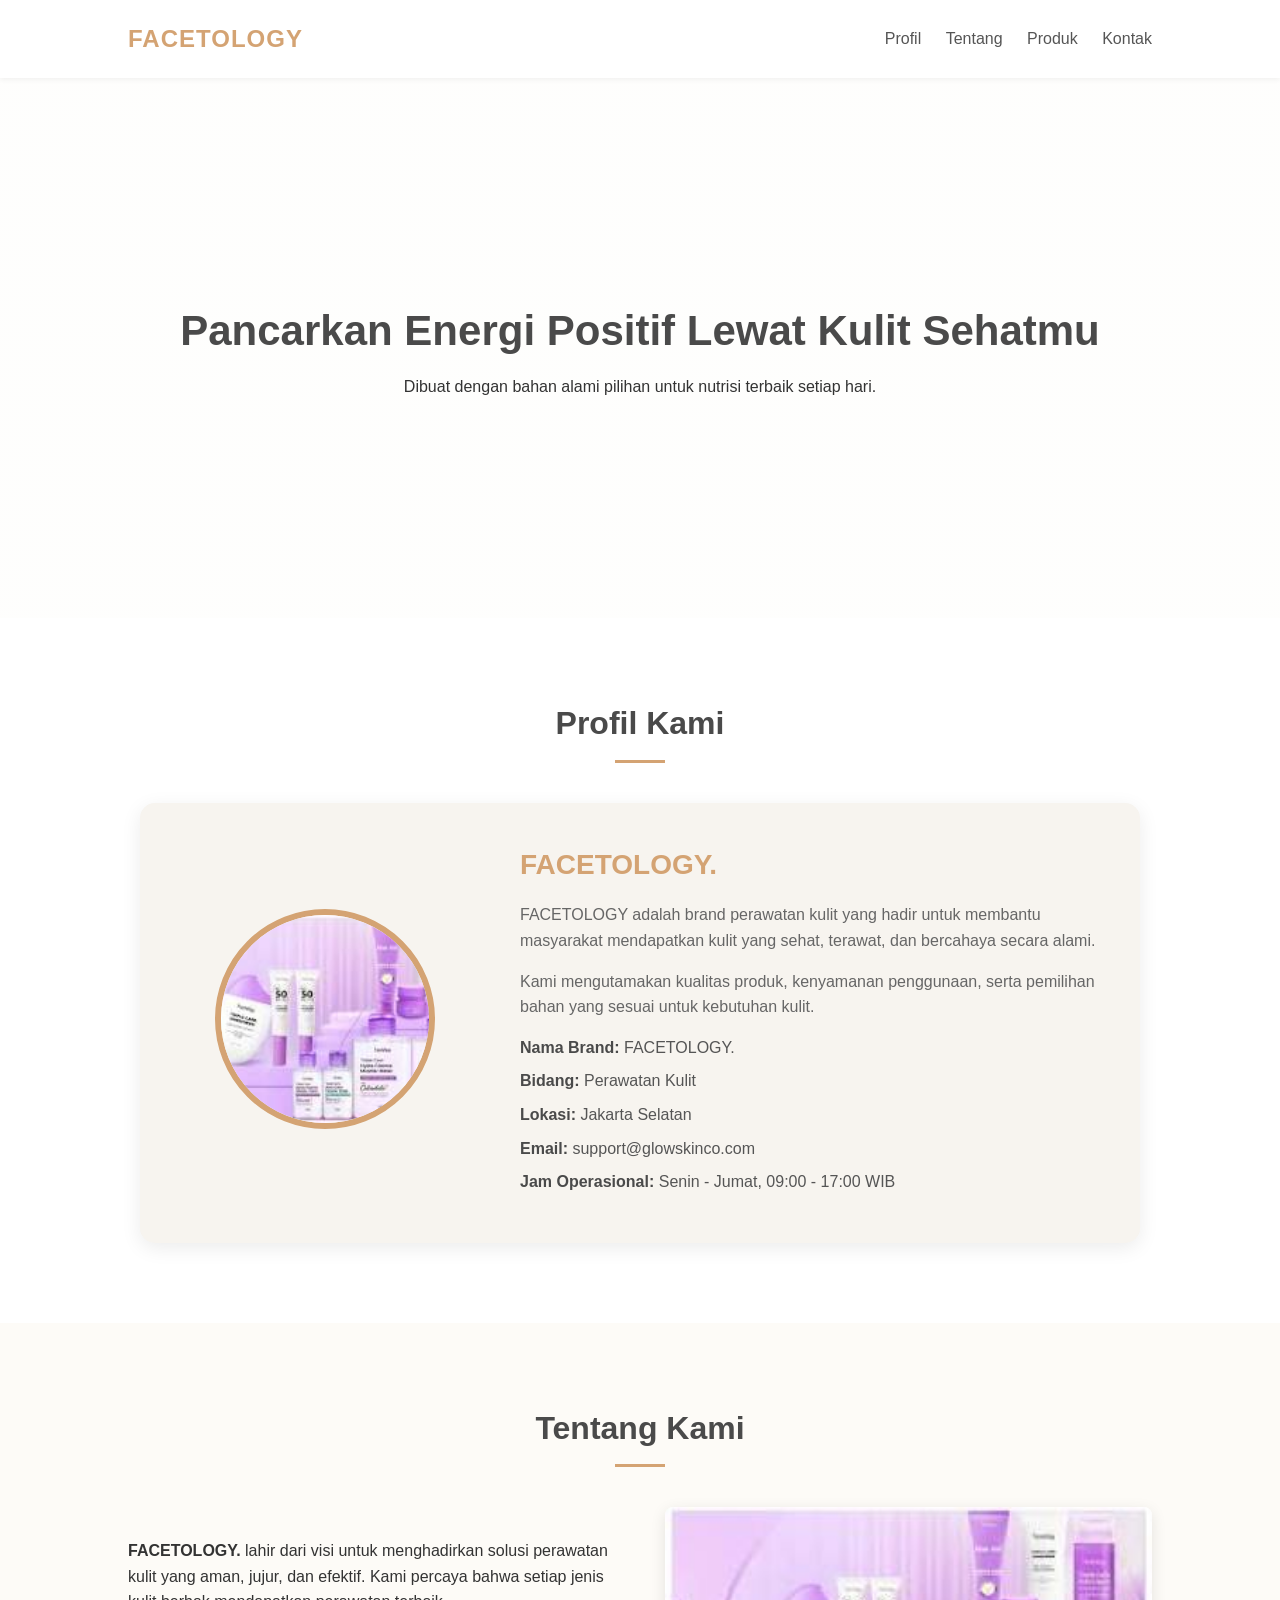
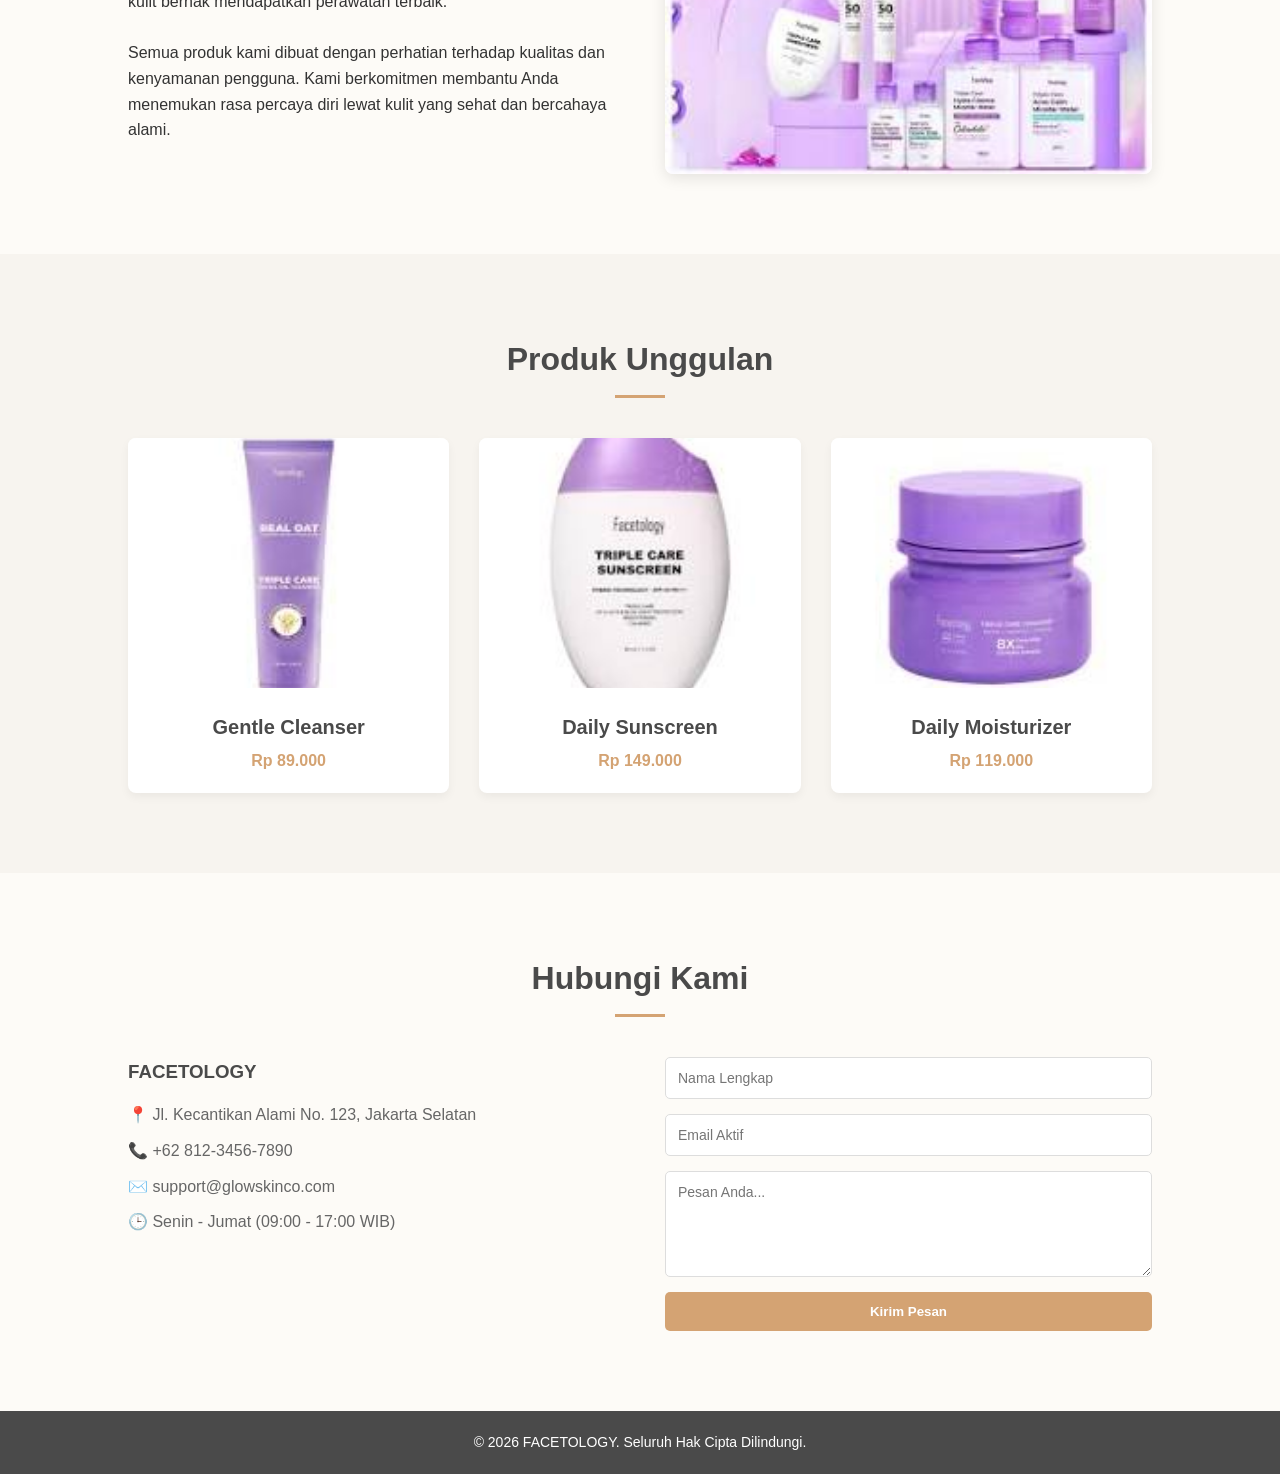
<file: index.html>
<!DOCTYPE html>
<html lang="id">
<head>
    <meta charset="UTF-8">
    <meta name="viewport" content="width=device-width, initial-scale=1.0">
    <title>FACETOLOGY. | Temukan Kilau Alami Kulitmu</title>

    <style>
        * {
            margin: 0;
            padding: 0;
            box-sizing: border-box;
            font-family: 'Segoe UI', Tahoma, Geneva, Verdana, sans-serif;
        }

        body {
            color: #333;
            line-height: 1.6;
            background-color: #fdfbf7;
        }

        /* NAVIGATION */
        header {
            background-color: #ffffff;
            padding: 20px 10%;
            position: sticky;
            top: 0;
            z-index: 100;
            box-shadow: 0 2px 5px rgba(0,0,0,0.05);
            display: flex;
            justify-content: space-between;
            align-items: center;
        }

        .logo {
            font-size: 24px;
            font-weight: bold;
            color: #d4a373;
            letter-spacing: 1px;
        }

        nav a {
            text-decoration: none;
            color: #555;
            margin-left: 20px;
            font-weight: 500;
            transition: color 0.3s;
        }

        nav a:hover {
            color: #d4a373;
        }

        /* HERO */
        .hero {
            background: linear-gradient(
                rgba(255,255,255,0.7),
                rgba(255,255,255,0.7)
            ), url('https://images.unsplash.com/photo-1556228578-8c89e6adf883')
            no-repeat center center/cover;

            height: 60vh;
            display: flex;
            flex-direction: column;
            justify-content: center;
            align-items: center;
            text-align: center;
            padding: 0 20px;
        }

        .hero h1 {
            font-size: 42px;
            color: #4a4a4a;
            margin-bottom: 10px;
        }

        /* SECTION */
        section {
            padding: 80px 10%;
        }

        section h2 {
            text-align: center;
            font-size: 32px;
            margin-bottom: 40px;
            color: #4a4a4a;
            position: relative;
        }

        section h2::after {
            content: '';
            display: block;
            width: 50px;
            height: 3px;
            background-color: #d4a373;
            margin: 10px auto 0;
        }

        /* TENTANG */
        .about-container {
            display: flex;
            align-items: center;
            gap: 50px;
        }

        .about-text {
            flex: 1;
        }

        .about-img {
            flex: 1;
            width: 100%;
            border-radius: 8px;
            box-shadow: 0 4px 15px rgba(0,0,0,0.1);
        }

        /* PROFIL */
        #profil {
            background-color: #fff;
        }

        .profile-container {
            max-width: 1000px;
            margin: auto;
            display: flex;
            align-items: center;
            gap: 50px;
            background-color: #f7f4ef;
            padding: 40px;
            border-radius: 15px;
            box-shadow: 0 5px 20px rgba(0,0,0,0.08);
        }

        .profile-image {
            flex: 1;
            text-align: center;
        }

        .profile-image img {
            width: 220px;
            height: 220px;
            object-fit: cover;
            border-radius: 50%;
            border: 6px solid #d4a373;
        }

        .profile-info {
            flex: 2;
        }

        .profile-info h3 {
            color: #d4a373;
            font-size: 28px;
            margin-bottom: 15px;
        }

        .profile-info p {
            color: #666;
            margin-bottom: 15px;
        }

        .profile-info ul {
            list-style: none;
            padding: 0;
        }

        .profile-info li {
            margin-bottom: 8px;
            color: #555;
        }

        .profile-info li strong {
            color: #4a4a4a;
        }

        /* PRODUK */
        .product-grid {
            display: grid;
            grid-template-columns: repeat(auto-fit, minmax(250px, 1fr));
            gap: 30px;
        }

        .product-card {
            background-color: #fff;
            border-radius: 8px;
            overflow: hidden;
            box-shadow: 0 4px 10px rgba(0,0,0,0.05);
            text-align: center;
            padding-bottom: 20px;
            transition: transform 0.3s;
        }

        .product-card:hover {
            transform: translateY(-5px);
        }

        .product-card img {
            width: 100%;
            height: 250px;
            object-fit: cover;
        }

        .product-card h3 {
            margin: 15px 0 5px;
            font-size: 20px;
            color: #4a4a4a;
        }

        .product-card p {
            color: #d4a373;
            font-weight: bold;
            font-size: 16px;
        }

        /* KONTAK */
        .contact-container {
            display: flex;
            gap: 50px;
        }

        .contact-info {
            flex: 1;
        }

        .contact-info h3 {
            margin-bottom: 15px;
            color: #4a4a4a;
        }

        .contact-info p {
            margin-bottom: 10px;
            color: #666;
        }

        .contact-form {
            flex: 1;
            display: flex;
            flex-direction: column;
            gap: 15px;
        }

        .contact-form input,
        .contact-form textarea {
            width: 100%;
            padding: 12px;
            border: 1px solid #ddd;
            border-radius: 5px;
            font-size: 14px;
        }

        .contact-form button {
            background-color: #d4a373;
            color: white;
            border: none;
            padding: 12px;
            border-radius: 5px;
            cursor: pointer;
            font-weight: bold;
            transition: background 0.3s;
        }

        .contact-form button:hover {
            background-color: #b98453;
        }

        /* FOOTER */
        footer {
            background-color: #4a4a4a;
            color: white;
            text-align: center;
            padding: 20px;
            font-size: 14px;
        }

        /* RESPONSIVE */
        @media (max-width: 768px) {
            header {
                flex-direction: column;
                gap: 15px;
            }

            .about-container,
            .contact-container,
            .profile-container {
                flex-direction: column;
            }

            nav a {
                margin: 0 10px;
            }

            .hero h1 {
                font-size: 30px;
            }
        }
    </style>
</head>

<body>

    <!-- NAVBAR -->
    <header>
        <div class="logo">FACETOLOGY</div>

        <nav>
            <a href="#profil">Profil</a>
            <a href="#tentang">Tentang</a>
            <a href="#produk">Produk</a>
            <a href="#kontak">Kontak</a>
        </nav>
    </header>

    <!-- HERO -->
    <section class="hero">
        <h1>Pancarkan Energi Positif Lewat Kulit Sehatmu</h1>
        <p>
            Dibuat dengan bahan alami pilihan untuk nutrisi terbaik setiap hari.
        </p>
    </section>

    <!-- PROFIL -->
    <section id="profil">
        <h2>Profil Kami</h2>

        <div class="profile-container">

            <div class="profile-image">
                <img src="semjua.jpg" alt="Profil FACETOLOGY">
            </div>

            <div class="profile-info">
                <h3>FACETOLOGY.</h3>

                <p>
                    FACETOLOGY adalah brand perawatan kulit yang hadir untuk
                    membantu masyarakat mendapatkan kulit yang sehat,
                    terawat, dan bercahaya secara alami.
                </p>

                <p>
                    Kami mengutamakan kualitas produk, kenyamanan penggunaan,
                    serta pemilihan bahan yang sesuai untuk kebutuhan kulit.
                </p>

                <ul>
                    <li><strong>Nama Brand:</strong> FACETOLOGY.</li>
                    <li><strong>Bidang:</strong> Perawatan Kulit</li>
                    <li><strong>Lokasi:</strong> Jakarta Selatan</li>
                    <li><strong>Email:</strong> support@glowskinco.com</li>
                    <li><strong>Jam Operasional:</strong> Senin - Jumat, 09:00 - 17:00 WIB</li>
                </ul>
            </div>

        </div>
    </section>

    <!-- TENTANG KAMI -->
    <section id="tentang">
        <h2>Tentang Kami</h2>

        <div class="about-container">

            <div class="about-text">
                <p>
                    <strong>FACETOLOGY.</strong> lahir dari visi untuk menghadirkan
                    solusi perawatan kulit yang aman, jujur, dan efektif.
                    Kami percaya bahwa setiap jenis kulit berhak mendapatkan
                    perawatan terbaik.
                </p>

                <br>

                <p>
                    Semua produk kami dibuat dengan perhatian terhadap kualitas
                    dan kenyamanan pengguna. Kami berkomitmen membantu Anda
                    menemukan rasa percaya diri lewat kulit yang sehat dan
                    bercahaya alami.
                </p>
            </div>

            <img
                class="about-img"
                src="semjua.jpg"
                alt="Tentang FACETOLOGY"
            >

        </div>
    </section>

    <!-- PRODUK -->
    <section id="produk" style="background-color: #f7f4ef;">

        <h2>Produk Unggulan</h2>

        <div class="product-grid">

            <div class="product-card">
                <img src="muka.jpg" alt="Facial Wash">
                <h3>Gentle Cleanser</h3>
                <p>Rp 89.000</p>
            </div>

            <div class="product-card">
                <img src="ss.jpg" alt="Sunscreen">
                <h3>Daily Sunscreen</h3>
                <p>Rp 149.000</p>
            </div>

            <div class="product-card">
                <img src="face.jpg" alt="Moisturizer">
                <h3>Daily Moisturizer</h3>
                <p>Rp 119.000</p>
            </div>

        </div>
    </section>

    <!-- KONTAK -->
    <section id="kontak">

        <h2>Hubungi Kami</h2>

        <div class="contact-container">

            <div class="contact-info">
                <h3>FACETOLOGY</h3>

                <p>📍 Jl. Kecantikan Alami No. 123, Jakarta Selatan</p>
                <p>📞 +62 812-3456-7890</p>
                <p>✉️ support@glowskinco.com</p>
                <p>🕒 Senin - Jumat (09:00 - 17:00 WIB)</p>
            </div>

            <form class="contact-form" action="#" method="POST">

                <input
                    type="text"
                    placeholder="Nama Lengkap"
                    required
                >

                <input
                    type="email"
                    placeholder="Email Aktif"
                    required
                >

                <textarea
                    rows="5"
                    placeholder="Pesan Anda..."
                    required
                ></textarea>

                <button type="submit">
                    Kirim Pesan
                </button>

            </form>

        </div>
    </section>

    <!-- FOOTER -->
    <footer>
        <p>
            &copy; 2026 FACETOLOGY. Seluruh Hak Cipta Dilindungi.
        </p>
    </footer>

</body>
</html>
</file>
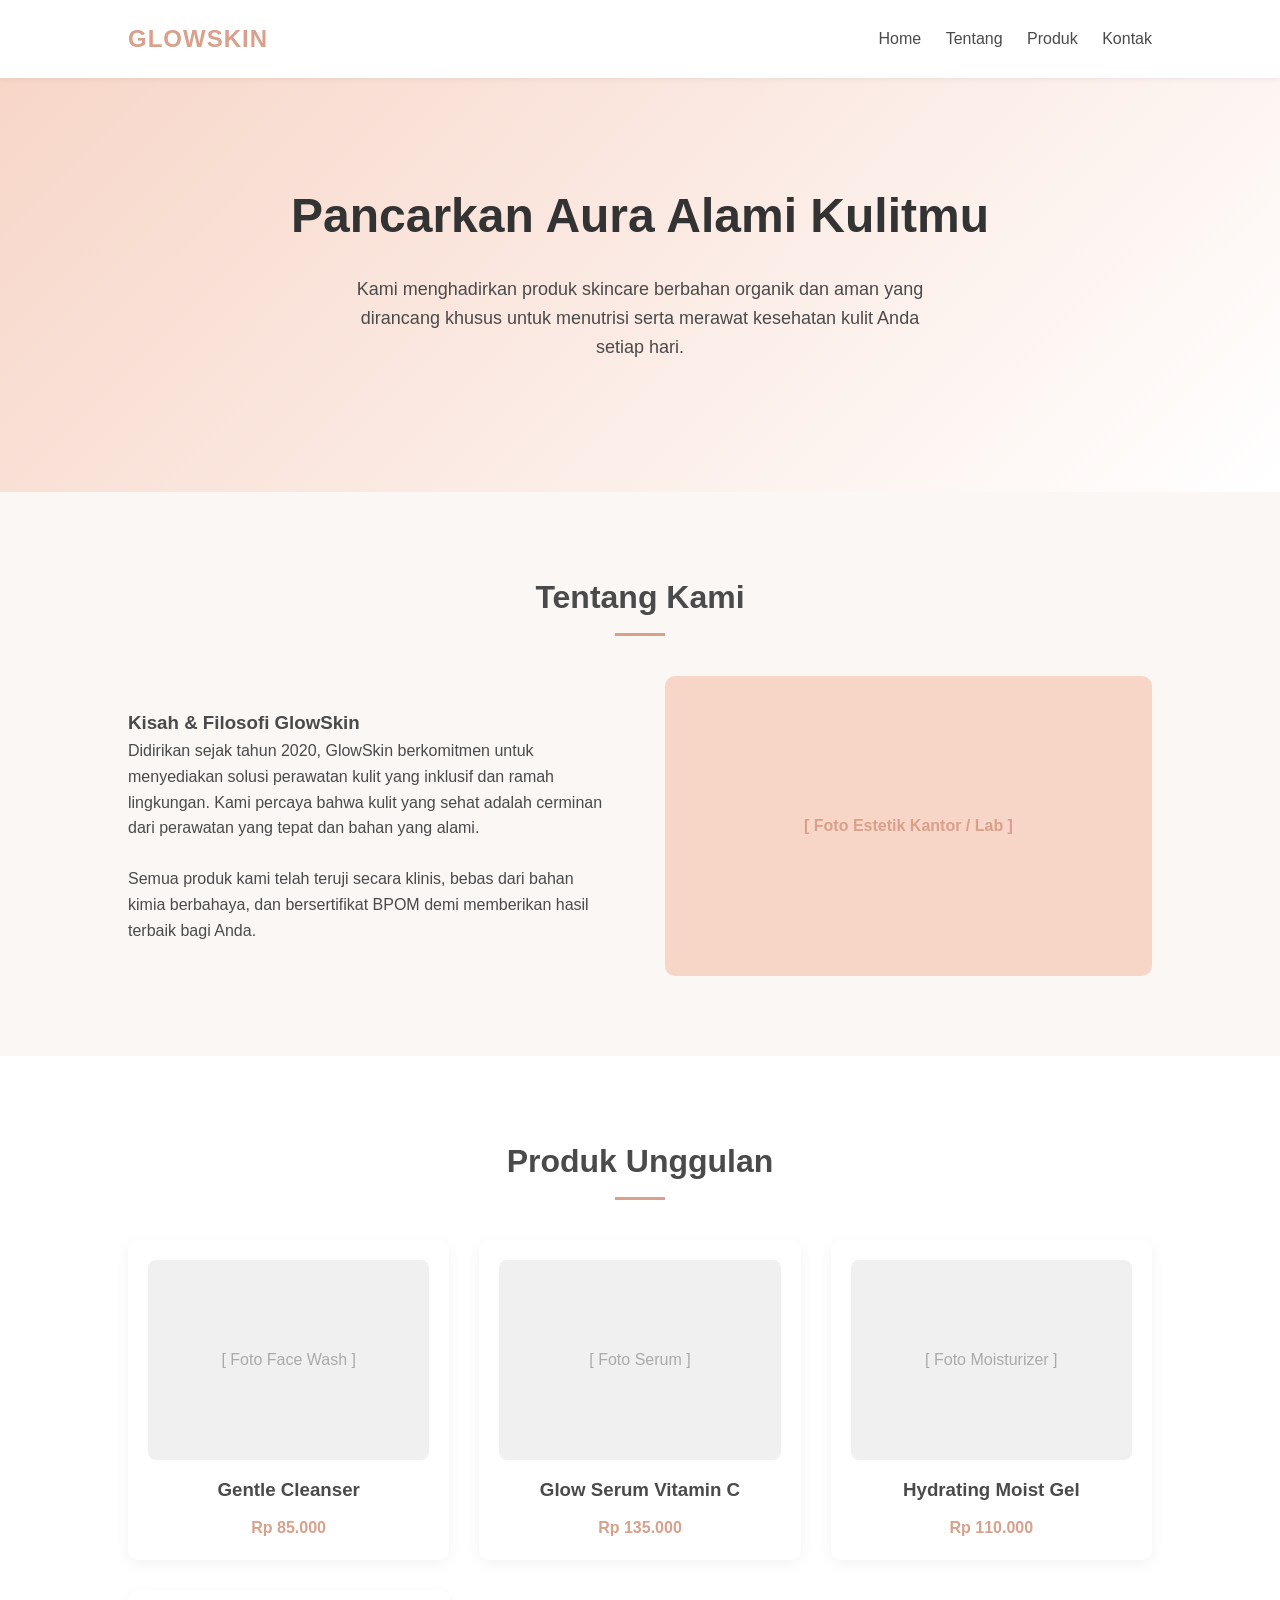
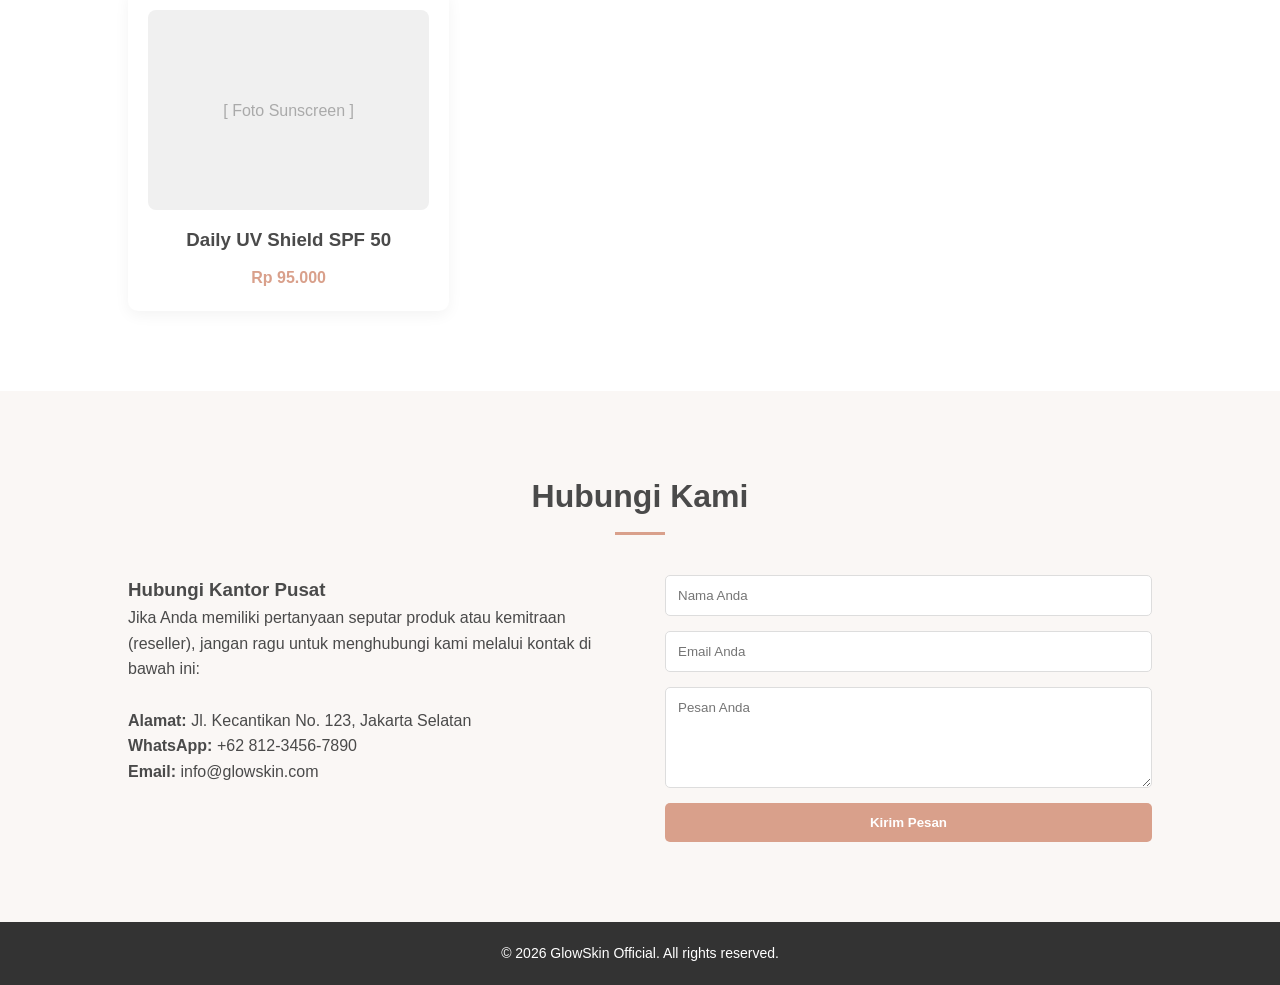
<file: profil.html>
<!DOCTYPE html>
<html lang="id">
<head>
    <meta charset="UTF-8">
    <meta name="viewport" content="width=device-width, initial-scale=1.0">
    <title>GlowSkin - Skincare Company</title>
    <style>
        /* CSS Reset & Variabel */
        * {
            margin: 0;
            padding: 0;
            box-sizing: border-box;
            font-family: 'Segoe UI', Tahoma, Geneva, Verdana, sans-serif;
        }
        :root {
            --primary-color: #f7d6c8;
            --secondary-color: #d9a08b;
            --text-color: #4a4a4a;
            --light-bg: #faf7f5;
        }

        body {
            color: var(--text-color);
            background-color: var(--light-bg);
            line-height: 1.6;
        }

        /* Navigasi */
        header {
            background-color: #fff;
            padding: 20px 10%;
            display: flex;
            justify-content: space-between;
            align-items: center;
            box-shadow: 0 2px 5px rgba(0,0,0,0.05);
            position: sticky;
            top: 0;
            z-index: 100;
        }
        .logo {
            font-size: 24px;
            font-weight: bold;
            color: var(--secondary-color);
            letter-spacing: 1px;
        }
        nav a {
            text-decoration: none;
            color: var(--text-color);
            margin-left: 20px;
            font-weight: 500;
            transition: color 0.3s;
        }
        nav a:hover {
            color: var(--secondary-color);
        }

        /* Hero Section */
        .hero {
            background: linear-gradient(135deg, var(--primary-color) 0%, #fff 100%);
            padding: 100px 10%;
            text-align: center;
        }
        .hero h1 {
            font-size: 48px;
            margin-bottom: 20px;
            color: #333;
        }
        .hero p {
            font-size: 18px;
            margin-bottom: 30px;
            max-width: 600px;
            margin-left: auto;
            margin-right: auto;
        }

        /* Section Styling Umum */
        section {
            padding: 80px 10%;
        }
        .section-title {
            text-align: center;
            font-size: 32px;
            margin-bottom: 40px;
            position: relative;
        }
        .section-title::after {
            content: '';
            display: block;
            width: 50px;
            height: 3px;
            background-color: var(--secondary-color);
            margin: 10px auto 0;
        }

        /* Tentang Kami */
        .about-content {
            display: flex;
            align-items: center;
            gap: 50px;
        }
        .about-text {
            flex: 1;
        }
        .about-img {
            flex: 1;
            background-color: var(--primary-color);
            height: 300px;
            display: flex;
            align-items: center;
            justify-content: center;
            border-radius: 10px;
            color: var(--secondary-color);
            font-weight: bold;
        }

        /* Produk */
        .product-grid {
            display: grid;
            grid-template-columns: repeat(auto-fit, minmax(250px, 1fr));
            gap: 30px;
        }
        .product-card {
            background-color: #fff;
            border-radius: 10px;
            padding: 20px;
            text-align: center;
            box-shadow: 0 4px 15px rgba(0,0,0,0.05);
            transition: transform 0.3s;
        }
        .product-card:hover {
            transform: translateY(-5px);
        }
        .product-img-placeholder {
            width: 100%;
            height: 200px;
            background-color: #f0f0f0;
            margin-bottom: 15px;
            border-radius: 8px;
            display: flex;
            align-items: center;
            justify-content: center;
            color: #aaa;
        }
        .product-card h3 {
            margin-bottom: 10px;
        }
        .product-card p {
            color: var(--secondary-color);
            font-weight: bold;
        }

        /* Kontak */
        .contact-container {
            display: flex;
            gap: 50px;
        }
        .contact-info {
            flex: 1;
        }
        .contact-form {
            flex: 1;
            display: flex;
            flex-direction: column;
            gap: 15px;
        }
        .contact-form input, .contact-form textarea {
            padding: 12px;
            border: 1px solid #ddd;
            border-radius: 5px;
            outline: none;
        }
        .contact-form button {
            background-color: var(--secondary-color);
            color: white;
            border: none;
            padding: 12px;
            border-radius: 5px;
            cursor: pointer;
            font-weight: bold;
            transition: background 0.3s;
        }
        .contact-form button:hover {
            background-color: #c48c77;
        }

        /* Footer */
        footer {
            background-color: #333;
            color: #fff;
            text-align: center;
            padding: 20px;
            font-size: 14px;
        }

        /* Responsive */
        @media (max-width: 768px) {
            .about-content, .contact-container {
                flex-direction: column;
            }
            header {
                flex-direction: column;
                gap: 15px;
            }
            nav a {
                margin: 0 10px;
            }
        }
    </style>
</head>
<body>

    <!-- Header & Navigasi -->
    <header>
        <div class="logo">GLOWSKIN</div>
        <nav>
            <a href="#home">Home</a>
            <a href="#about">Tentang</a>
            <a href="#products">Produk</a>
            <a href="#contact">Kontak</a>
        </nav>
    </header>

    <!-- Hero Section -->
    <div class="hero" id="home">
        <h1>Pancarkan Aura Alami Kulitmu</h1>
        <p>Kami menghadirkan produk skincare berbahan organik dan aman yang dirancang khusus untuk menutrisi serta merawat kesehatan kulit Anda setiap hari.</p>
    </div>

    <!-- Section Tentang Kami -->
    <section id="about">
        <h2 class="section-title">Tentang Kami</h2>
        <div class="about-content">
            <div class="about-text">
                <h3>Kisah & Filosofi GlowSkin</h3>
                <p>Didirikan sejak tahun 2020, GlowSkin berkomitmen untuk menyediakan solusi perawatan kulit yang inklusif dan ramah lingkungan. Kami percaya bahwa kulit yang sehat adalah cerminan dari perawatan yang tepat dan bahan yang alami.</p>
                <br>
                <p>Semua produk kami telah teruji secara klinis, bebas dari bahan kimia berbahaya, dan bersertifikat BPOM demi memberikan hasil terbaik bagi Anda.</p>
            </div>
            <div class="about-img">
                [ Foto Estetik Kantor / Lab ]
            </div>
        </div>
    </section>

    <!-- Section Produk -->
    <section id="products" style="background-color: #fff;">
        <h2 class="section-title">Produk Unggulan</h2>
        <div class="product-grid">
            <!-- Produk 1 -->
            <div class="product-card">
                <div class="product-img-placeholder">[ Foto Face Wash ]</div>
                <h3>Gentle Cleanser</h3>
                <p>Rp 85.000</p>
            </div>
            <!-- Produk 2 -->
            <div class="product-card">
                <div class="product-img-placeholder">[ Foto Serum ]</div>
                <h3>Glow Serum Vitamin C</h3>
                <p>Rp 135.000</p>
            </div>
            <!-- Produk 3 -->
            <div class="product-card">
                <div class="product-img-placeholder">[ Foto Moisturizer ]</div>
                <h3>Hydrating Moist Gel</h3>
                <p>Rp 110.000</p>
            </div>
            <!-- Produk 4 -->
            <div class="product-card">
                <div class="product-img-placeholder">[ Foto Sunscreen ]</div>
                <h3>Daily UV Shield SPF 50</h3>
                <p>Rp 95.000</p>
            </div>
        </div>
    </section>

    <!-- Section Kontak -->
    <section id="contact">
        <h2 class="section-title">Hubungi Kami</h2>
        <div class="contact-container">
            <div class="contact-info">
                <h3>Hubungi Kantor Pusat</h3>
                <p>Jika Anda memiliki pertanyaan seputar produk atau kemitraan (reseller), jangan ragu untuk menghubungi kami melalui kontak di bawah ini:</p>
                <br>
                <p><strong>Alamat:</strong> Jl. Kecantikan No. 123, Jakarta Selatan</p>
                <p><strong>WhatsApp:</strong> +62 812-3456-7890</p>
                <p><strong>Email:</strong> info@glowskin.com</p>
            </div>
            <form class="contact-form" onsubmit="event.preventDefault(); alert('Pesan berhasil dikirim!');">
                <input type="text" placeholder="Nama Anda" required>
                <input type="email" placeholder="Email Anda" required>
                <textarea rows="5" placeholder="Pesan Anda" required></textarea>
                <button type="submit">Kirim Pesan</button>
            </form>
        </div>
    </section>

    <!-- Footer -->
    <footer>
        <p>&copy; 2026 GlowSkin Official. All rights reserved.</p>
    </footer>

</body>
</html>
</file>
